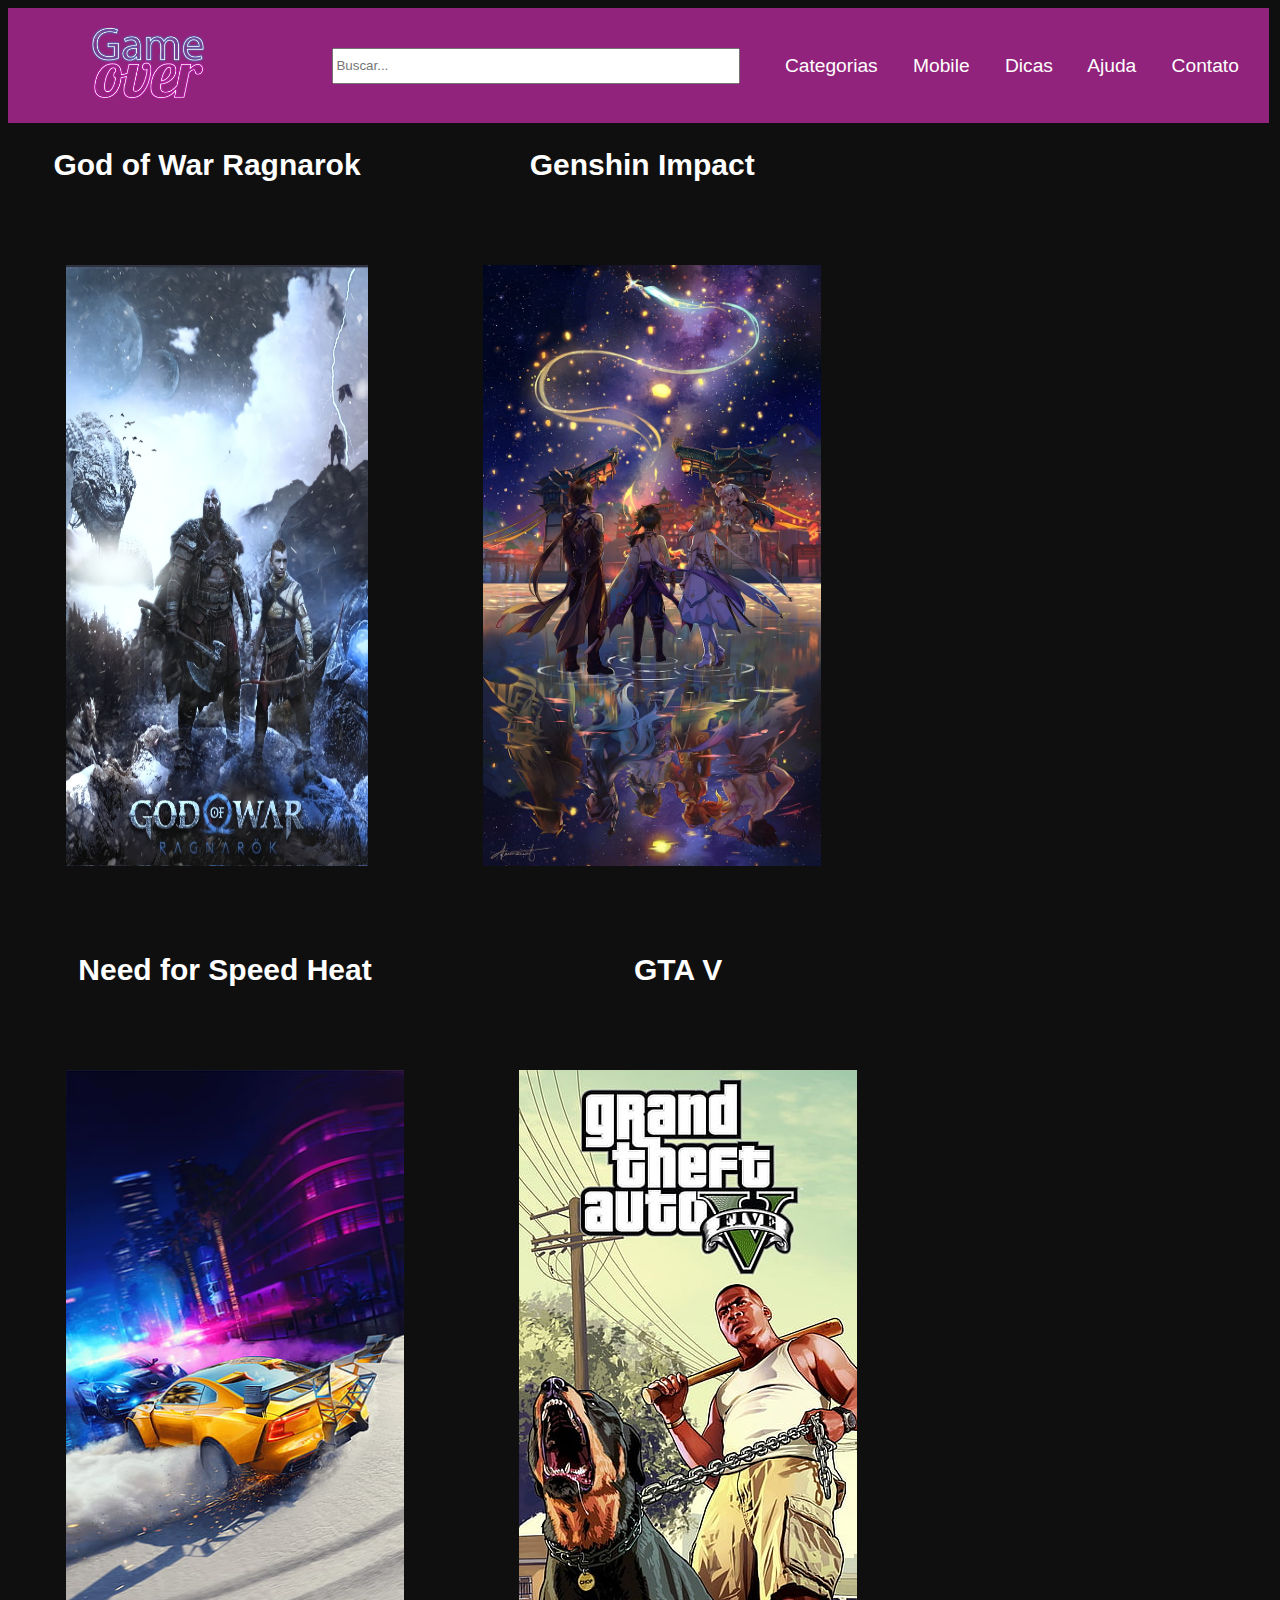
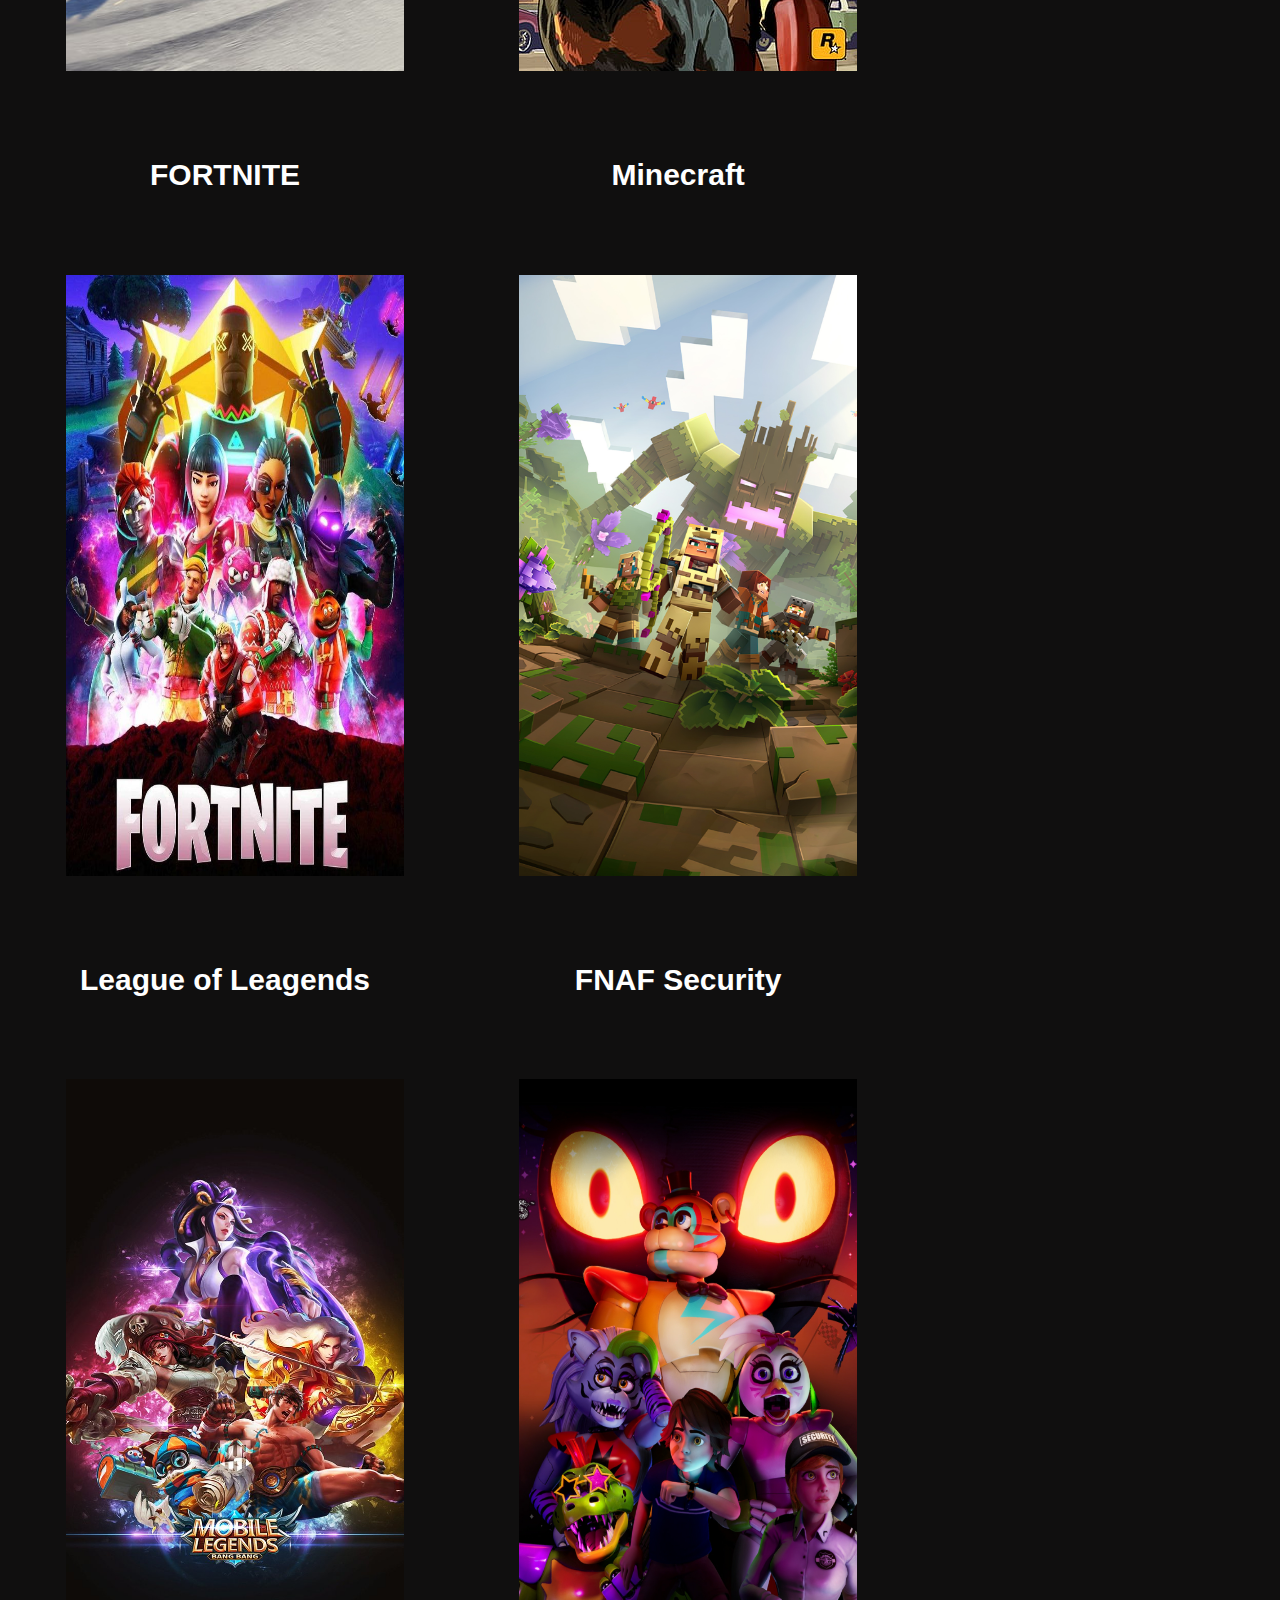
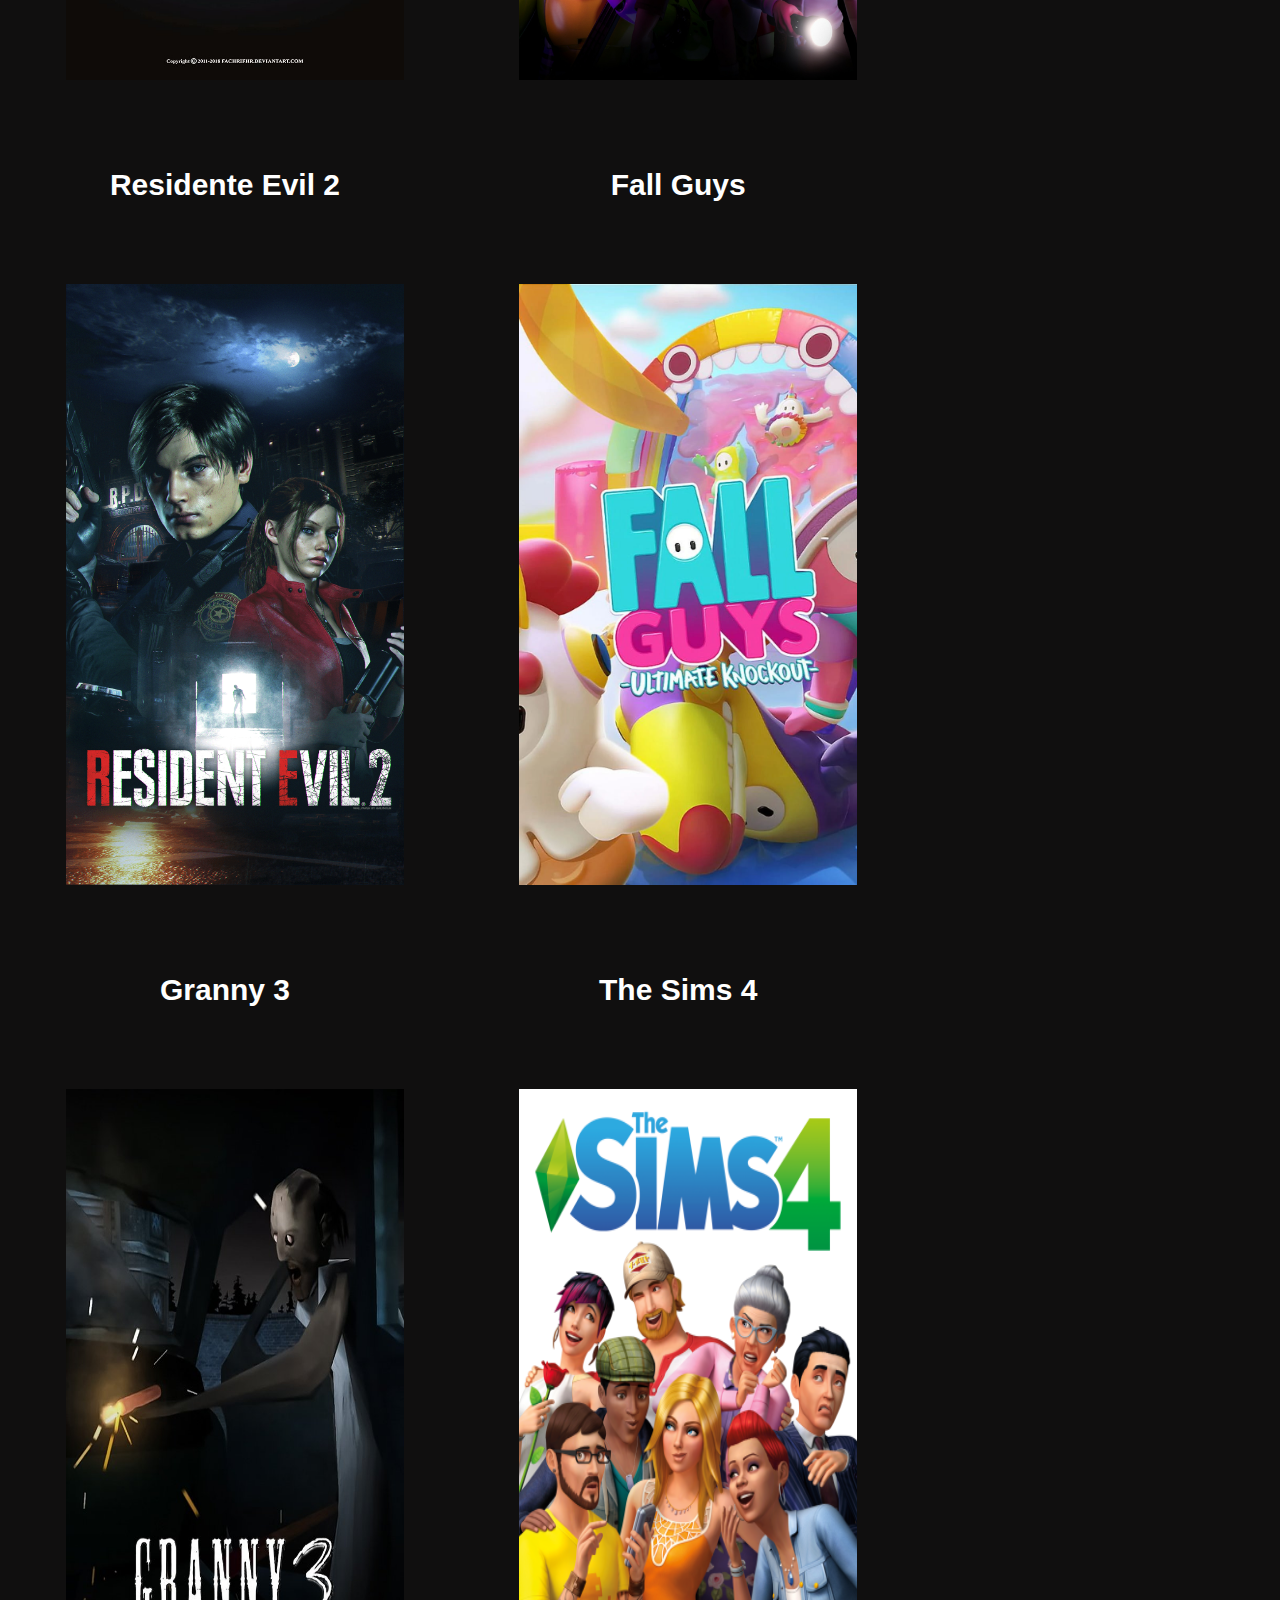
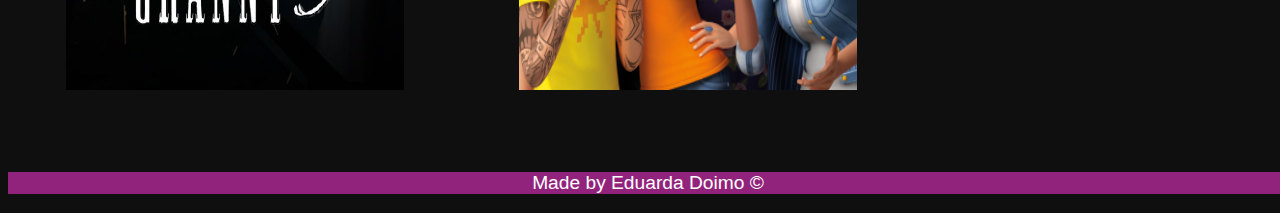
<file: gameshow/index.html>
<!DOCTYPE html>
<html lang="pt-BR">
<head>
    <meta charset="UTF-8">
    <meta http-equiv="X-UA-Compatible" content="IE=edge">
    <meta name="viewport" content="width=device-width, initial-scale=1.0">
    <meta name="author" content="Eduarda Doimo">
    <title>GameOver</title>
    <link rel="stylesheet" href="css/style.css">
</head>

<header>
    <figure>
        <img id="logo" src="./image/logo33.png" alt="Desapareceu"
        title="Este é o logo do meu site">
    </figure>

    <div id="divBusca">
        <input type="text" id="txtBusca" placeholder="Buscar..."/>
        
      </div>

    <nav>
        <a href="./pages/categorias.html">Categorias</a>
        <a href="./pages/mobile.html">Mobile</a>
        <a href="./pages/dicas.html">Dicas</a>
        <a href="./pages/ajuda.html">Ajuda</a>
        <a href="./pages/contato.html">Contato</a>
    </nav>
</header>
<body>
    <main class="countainer">

        <section class="news1">
            <h2>God of War Ragnarok</h2>
            <a href="https://www.playstation.com/pt-br/games/god-of-war/"><img  id="god" src="./image/wallpaiper/god.jpg" alt=""></a>

        </section>

            
            <section class="news2">
                <h2>Genshin Impact</h2>
                <a href="https://genshin.hoyoverse.com/pt/"><img id="genshin" src="./image/wallpaiper/genshinn.jpg" alt=""></a>

            </section>


                <section class="news3">
                    <h2>Need for Speed Heat</h2>
                    <a href="https://www.ea.com/pt-br/games/need-for-speed/need-for-speed-heat"><img id="need" src="./image/wallpaiper/need.jpg" alt=""></a>


                </section>
                <section class="novo1">
                    <h2>GTA V</h2>
                    <a href="https://www.rockstargames.com/br/gta-v"><img id="gta" src="./image/wallpaiper/gta.jpg" alt=""></a>
        
                </section>
        
                <section class="novo2">
                    <h2>FORTNITE</h2>
                    <a href="https://www.fortnite.com/"><img id="fort" src="./image/wallpaiper/fort.jpg" alt=""></a>
                </section>
                
        
                <section class="novo3">
                    <h2>Minecraft</h2>
                    <a href="https://www.minecraft.net/pt-br"><img id="mine" src="./image/wallpaiper/minee.jpg" alt=""></a>
                </section>
        
                <section class="novo4">
                    <h2>League of Leagends</h2>
                    <a href="https://www.leagueoflegends.com/pt-br/"><img id="lol" src="./image/wallpaiper/lol.jpg" alt=""></a>
        
                </section>
        
                <section>
                    <h2>FNAF Security</h2>
                    <a href="https://store.steampowered.com/app/747660/Five_Nights_at_Freddys_Security_Breach/"><img id="fnaf" src="./image/wallpaiper/fnaf.jpg" alt=""></a>
                </section>

                <section class="novo5">
                    <h2>Residente Evil 2</h2>
                    <a href="https://store.playstation.com/pt-br/product/UP0102-PPSA04288_00-BH2R000000000001"><img id="evil" src="./image/wallpaiper/residente.png" alt=""></a>
                </section>

                <section>
                    <h2>Fall Guys</h2>
                    <a href="https://www.fallguys.com/pt-BR?lang=pt-BR"><img id="guys" src="./image/wallpaiper/guys.jpg" alt=""></a>
                </section>

                <section>
                    <h2>Granny 3</h2>
                    <a href="https://granny-3.br.uptodown.com/android"><img id="granny" src="./image/wallpaiper/granny.jpg" alt=""></a>
                </section>

                <section>
                    <h2>The Sims 4</h2>
                    <a href="https://www.ea.com/pt-br/games/the-sims/the-sims-4"><img id="the" src="./image/wallpaiper/sims.png" alt=""></a>
                </section>
           
    </main>

    

    
</body>
<footer>
    <p>Made by Eduarda Doimo &copy;</p>
</footer>
</html>
</file>
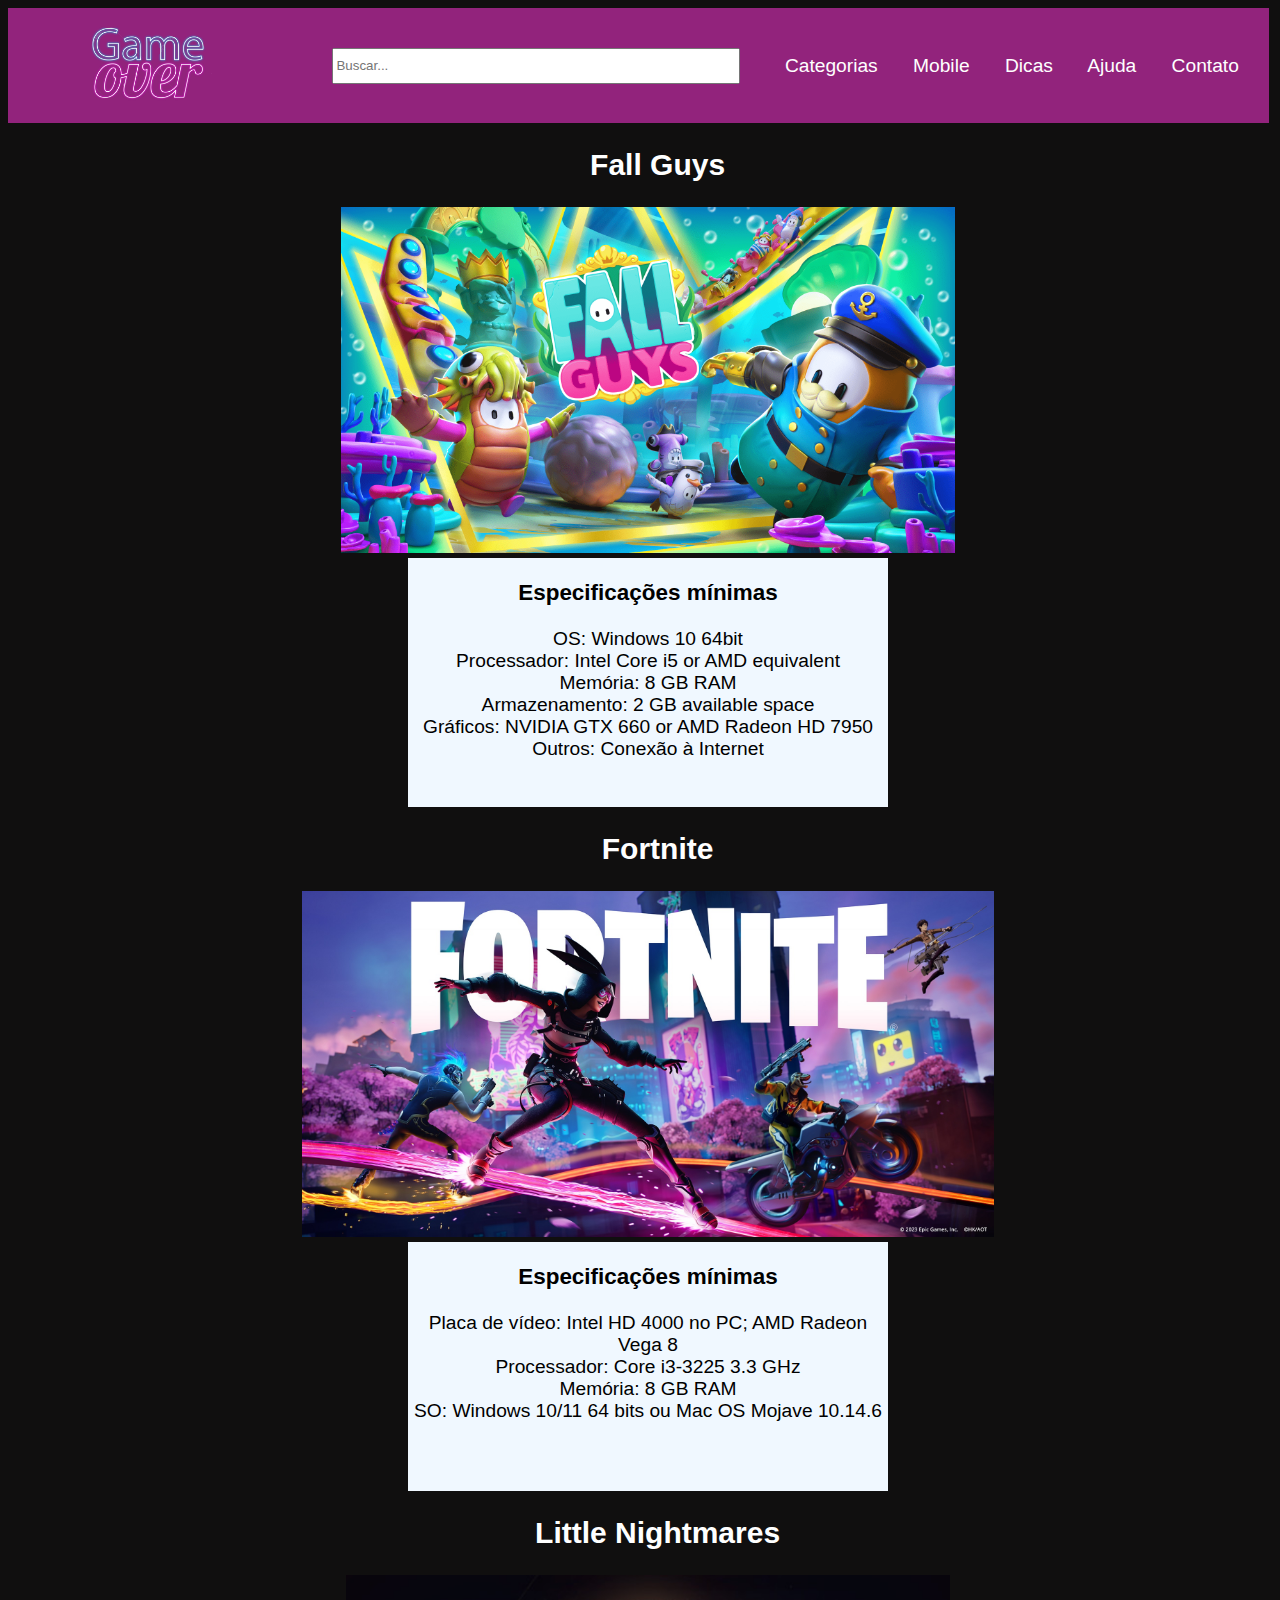
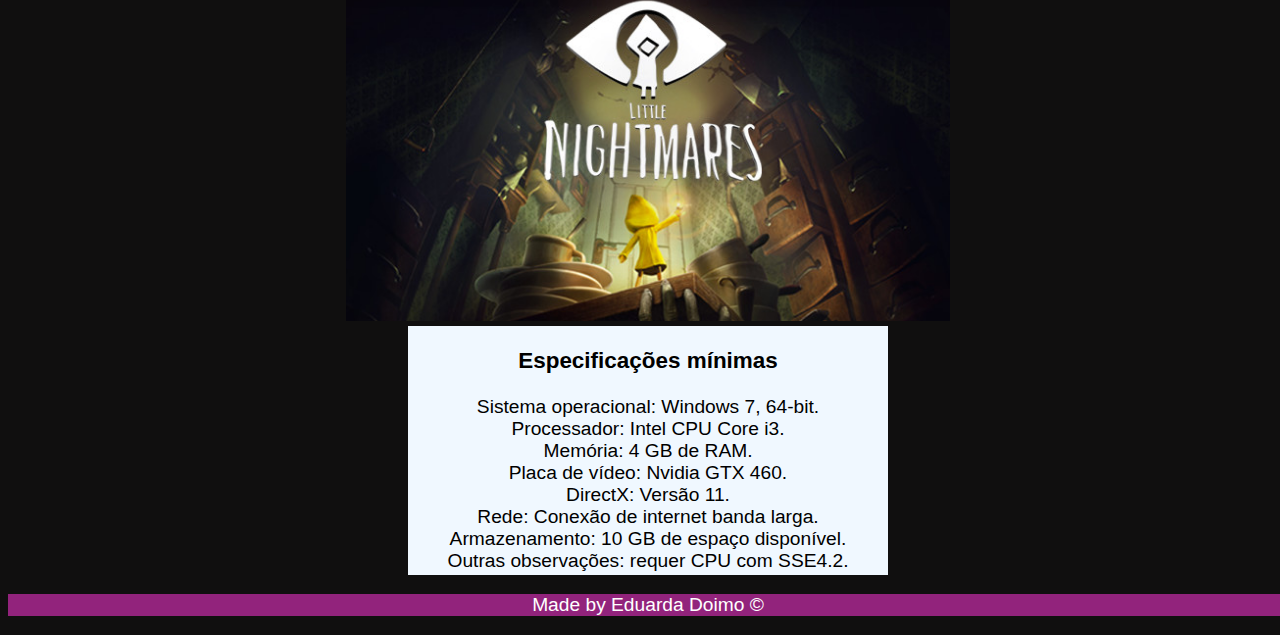
<file: gameshow/pages/ajuda.html>
<!DOCTYPE html>
<html lang="pt-BR">
<head>
    <meta charset="UTF-8">
    <meta http-equiv="X-UA-Compatible" content="IE=edge">
    <meta name="viewport" content="width=device-width, initial-scale=1.0">
    <meta name="author" content="Eduarda Doimo">
    <title>GameMania</title>
    <link rel="stylesheet" href="../css/ajuda.css">
</head>

<header>
    <figure>
        <a href="../index.html"><img id="logo" src="../image/logo33.png" alt="Desapareceu"
        title="Este é o logo do meu site"></a>
    </figure>

    <div id="divBusca">
        <input type="text" id="txtBusca" placeholder="Buscar..."/>
        
      </div>

    <nav>
        <a href="../pages/categorias.html">Categorias</a>
        <a href="../pages/mobile.html">Mobile</a>
        <a href="../pages/dicas.html">Dicas</a>
        <a href="#">Ajuda</a>
        <a href="../pages/contato.html">Contato</a>
    </nav>
</header>
<body>
    
    <div class="nomeacao">
        <h2>Fall Guys</h2>
    </div>

    <main>
        <section>
            
            <img class="fg" src="../image/categorias/requisitos/fg.png" alt="">
        </section>

        <section class="especificar">
            <h3>Especificações mínimas</h3>

            OS: Windows 10 64bit
            <br>
            Processador: Intel Core i5 or AMD equivalent
            <br>
            Memória: 8 GB RAM
            <br>
            Armazenamento: 2 GB available space
            <br>
            Gráficos: NVIDIA GTX 660 or AMD Radeon HD 7950
            <br>
            Outros: Conexão à Internet
            <br>

        </section>

       
        <div class="nomeacao">
        <h2>Fortnite</h2>
    </div>

        <section>
            <img class="fg" src="../image/categorias/requisitos/fortnite.jpg" alt="">
        </section>

        <section class="especificar">

            <h3>Especificações mínimas</h3>

            Placa de vídeo: Intel HD 4000 no PC; AMD Radeon Vega 8
            <br>
            Processador: Core i3-3225 3.3 GHz
            <br>
            Memória: 8 GB RAM
            <br>
            SO: Windows 10/11 64 bits ou Mac OS Mojave 10.14.6
            <br>
        </section>

        <div class="nomeacao">
            <h2>Little Nightmares</h2>
        </div>

        <section>
            <img class="fg" src="../image/categorias/requisitos/little.jpg" alt="">
        </section>

        <section class="especificar">
            <h3>Especificações mínimas</h3>

            Sistema operacional: Windows 7, 64-bit.
            <br>
            Processador: Intel CPU Core i3.
            <br>
            Memória: 4 GB de RAM.
            <br>
            Placa de vídeo: Nvidia GTX 460.
            <br>
            DirectX: Versão 11.
            <br>
            Rede: Conexão de internet banda larga.
            <br>
            Armazenamento: 10 GB de espaço disponível.
            <br>
            Outras observações: requer CPU com SSE4.2.
            <br>
        </section>

    </main>
  
</body>
<footer>
    <p>Made by Eduarda Doimo &copy;</p>
</footer>
</html>
</file>
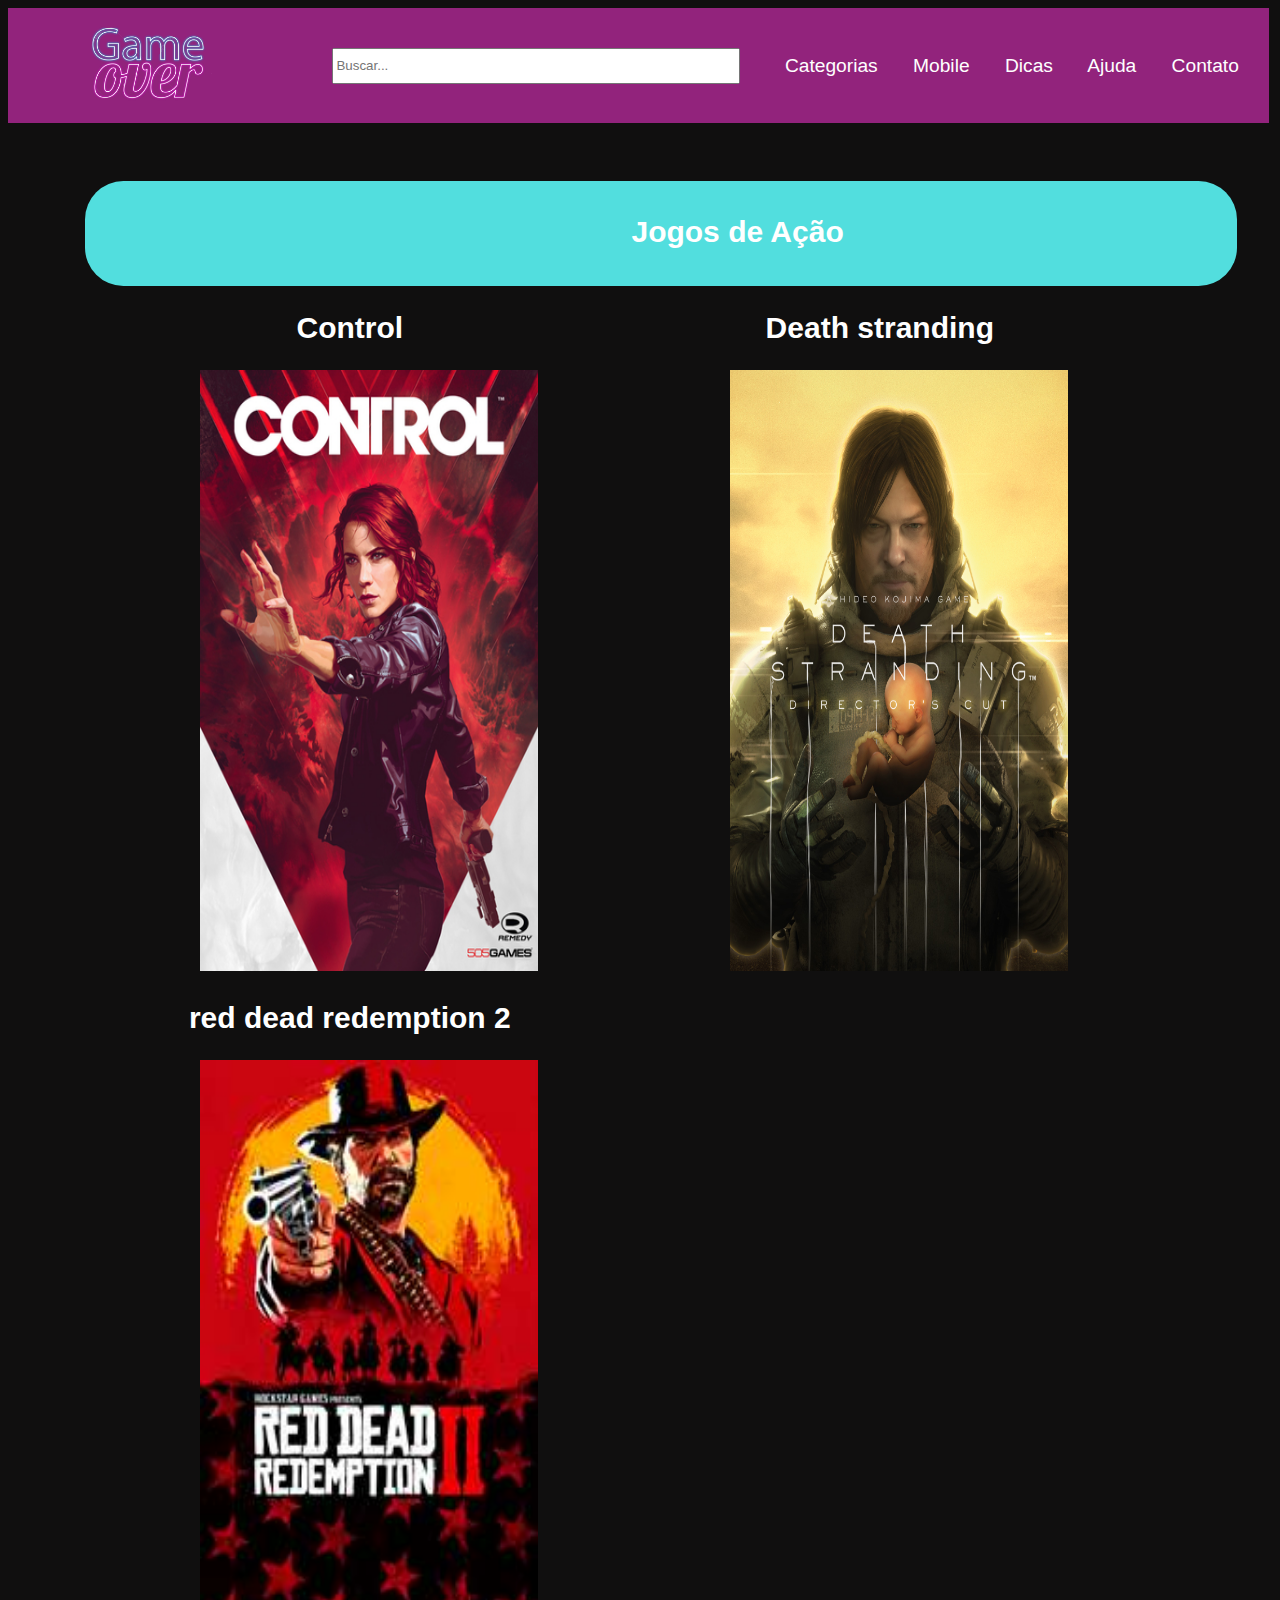
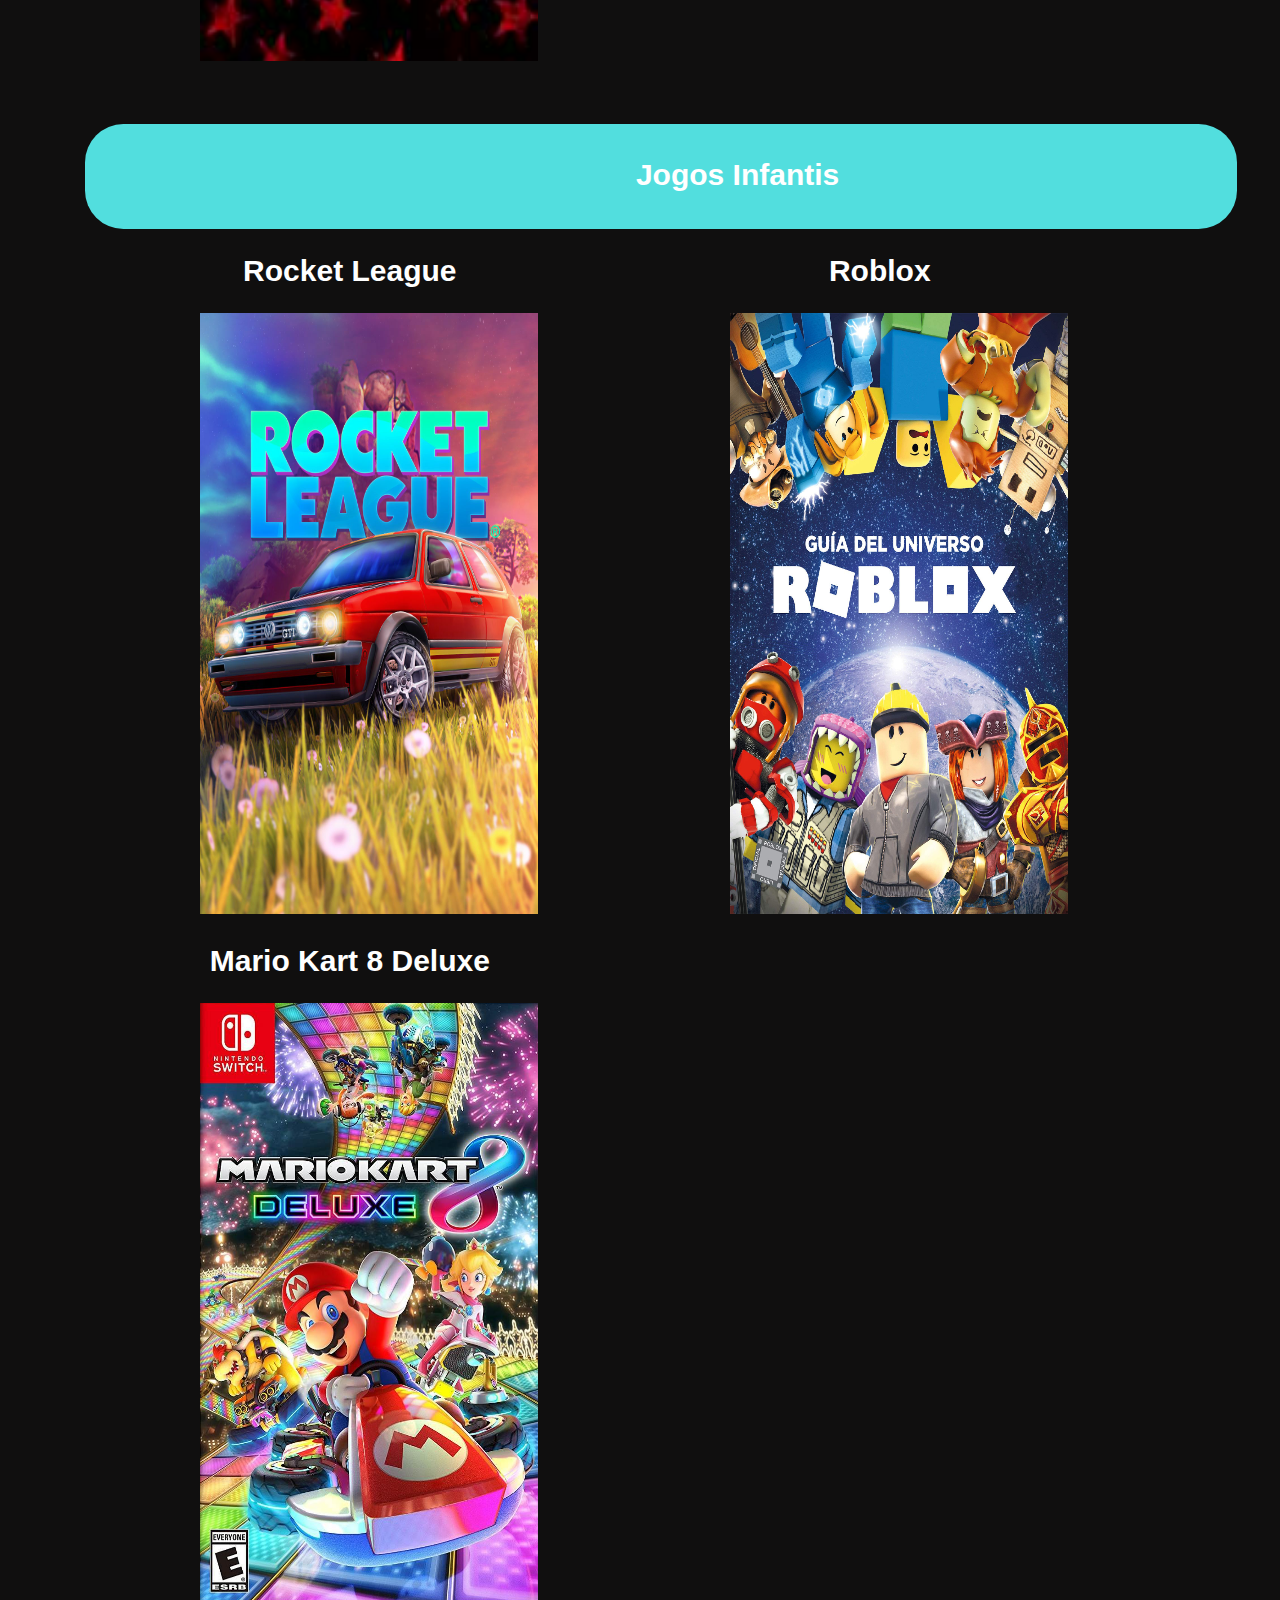
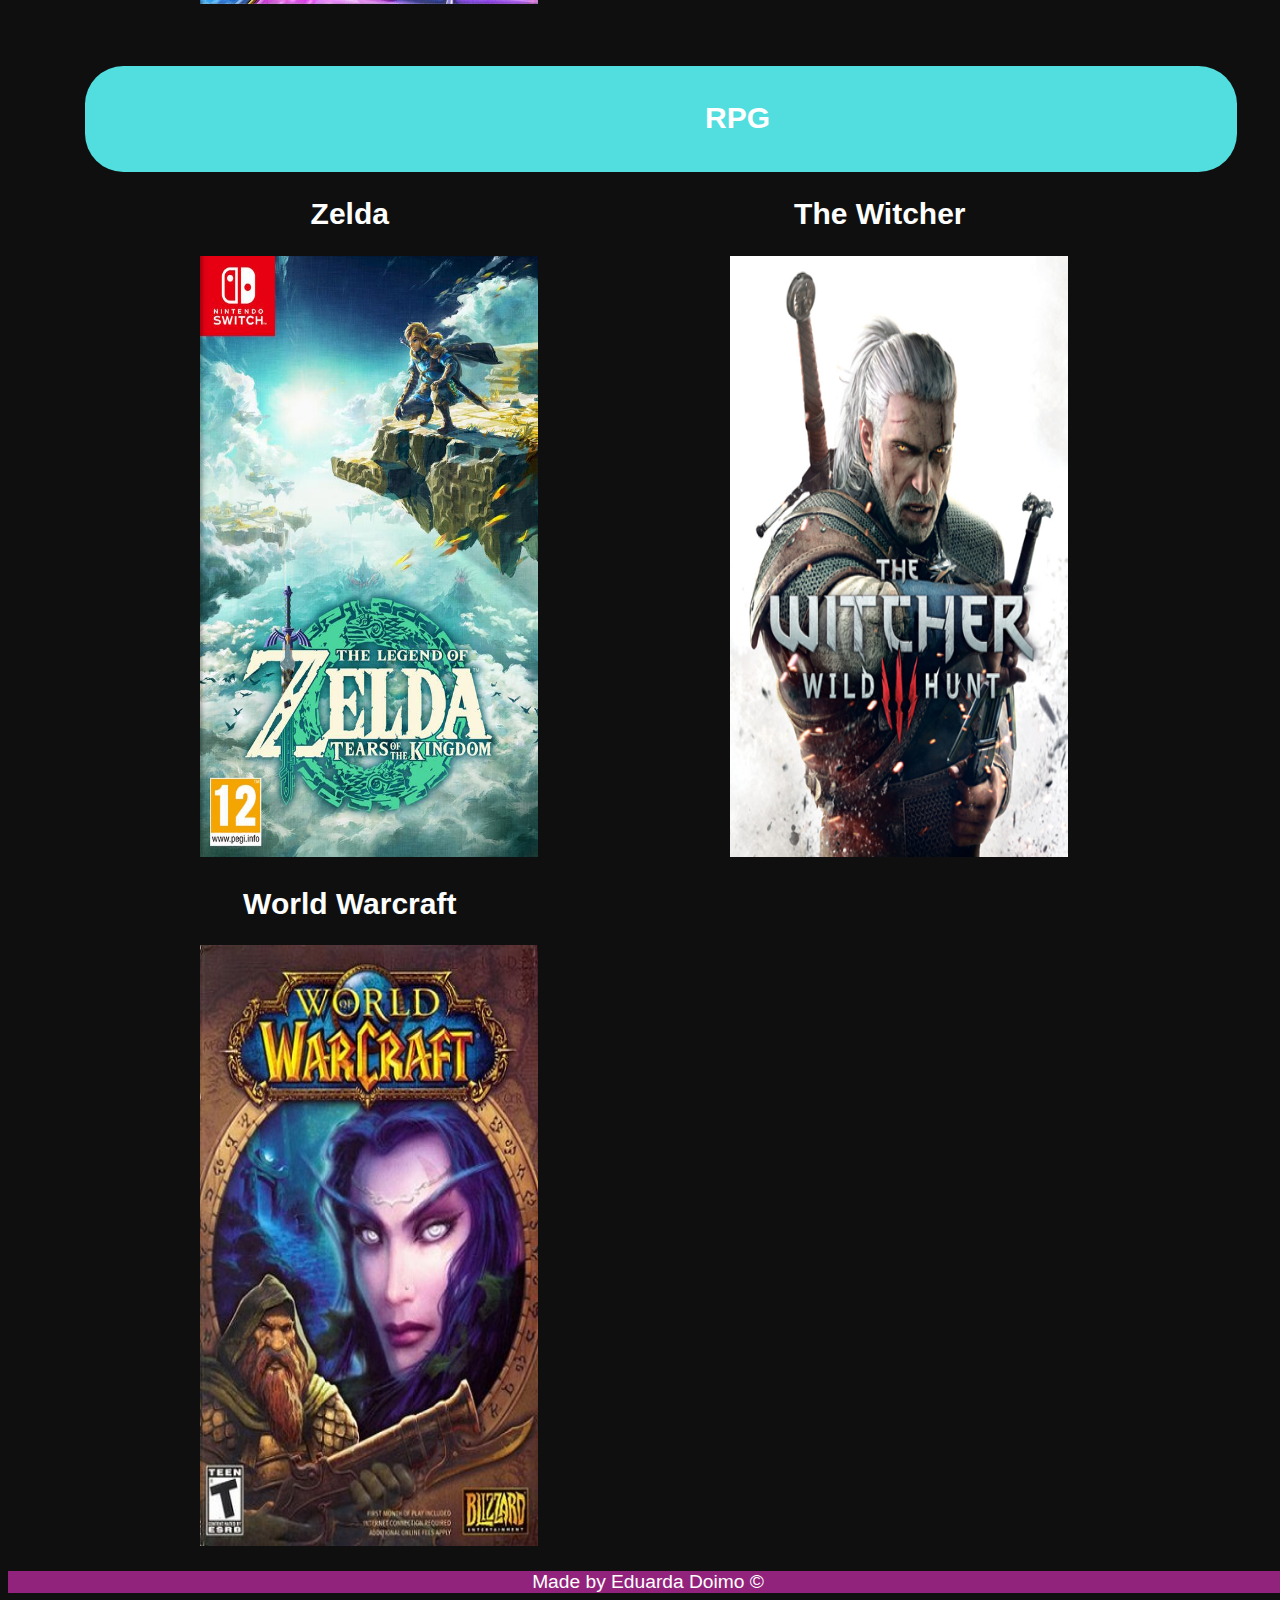
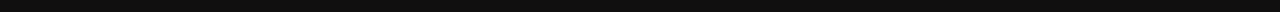
<file: gameshow/pages/categorias.html>
<!DOCTYPE html>
<html lang="pt-BR">
<head>
    <meta charset="UTF-8">
    <meta http-equiv="X-UA-Compatible" content="IE=edge">
    <meta name="viewport" content="width=device-width, initial-scale=1.0">
    <meta name="author" content="Eduarda Doimo">
    <title>GameMania</title>
    <link rel="stylesheet" href="../css/categorias.css">
</head>

<header>
    <figure>
        <a href="../index.html"><img id="logo" src="../image/logo33.png" alt="Desapareceu"
        title="Este é o logo do meu site"></a>
    </figure>

    <div id="divBusca">
        <input type="text" id="txtBusca" placeholder="Buscar..."/>
        
      </div>

    <nav>
        <a href="#">Categorias</a>
        <a href="../pages/mobile.html">Mobile</a>
        <a href="../pages/dicas.html">Dicas</a>
        <a href="../pages/ajuda.html">Ajuda</a>
        <a href="../pages/contato.html">Contato</a>
    </nav>
</header>
<body>
    
    <div class="tipo">
        <h2>Jogos de Ação</h2>
    </div>

    <main id="caixona">
        <section>
            <h2>Control</h2>
            <img id="control" src="../image/categorias/ação/Control.jpg" alt="">
        </section>
        <section class="mexer">
            <h2 id="mexer1">
                Death stranding</h2>
            <img id="death" src="../image/categorias/ação/death.jpg" alt="">
        </section>

        <section class="mexer">
            <h2 class="mexer1">red dead redemption 2</h2>
            <img id="rdr" src="../image/categorias/ação/rdr.jpg" alt="">
        </section>

        
    <div class="tipo">
        <h2>Jogos Infantis</h2>
    </div>

        <section>
            <h2>Rocket League</h2>
            <img id="rock" src="../image/categorias/infantis/rocket.jpg" alt="">
        </section>

        <section>
            <h2>Roblox</h2>
            <img id="roblox" src="../image/categorias/infantis/roblox.jpg" alt="">
        </section>

        <section>
            <h2>Mario Kart 8 Deluxe</h2>
            <img id="mario" src="../image/categorias/infantis/Mario.jpg" alt="">
        </section>

        <div class="tipo">
            <h2>RPG</h2>
        </div>

        <section>
            <h2>Zelda</h2>
            <img id="zelda" src="../image/categorias/rpg/zelda.jpg" alt="">
        </section>

        <section>
            <h2>The Witcher</h2>
            <img id="witcher" src="../image/categorias/rpg/the witcher.png" alt="">
        </section>

        <section>
            <h2>World Warcraft</h2>
            <img id="world" src="../image/categorias/rpg/world.jpg" alt="">
        </section>
    </main>
  
</body>
<footer>
    <p>Made by Eduarda Doimo &copy;</p>
</footer>
</html>
</file>
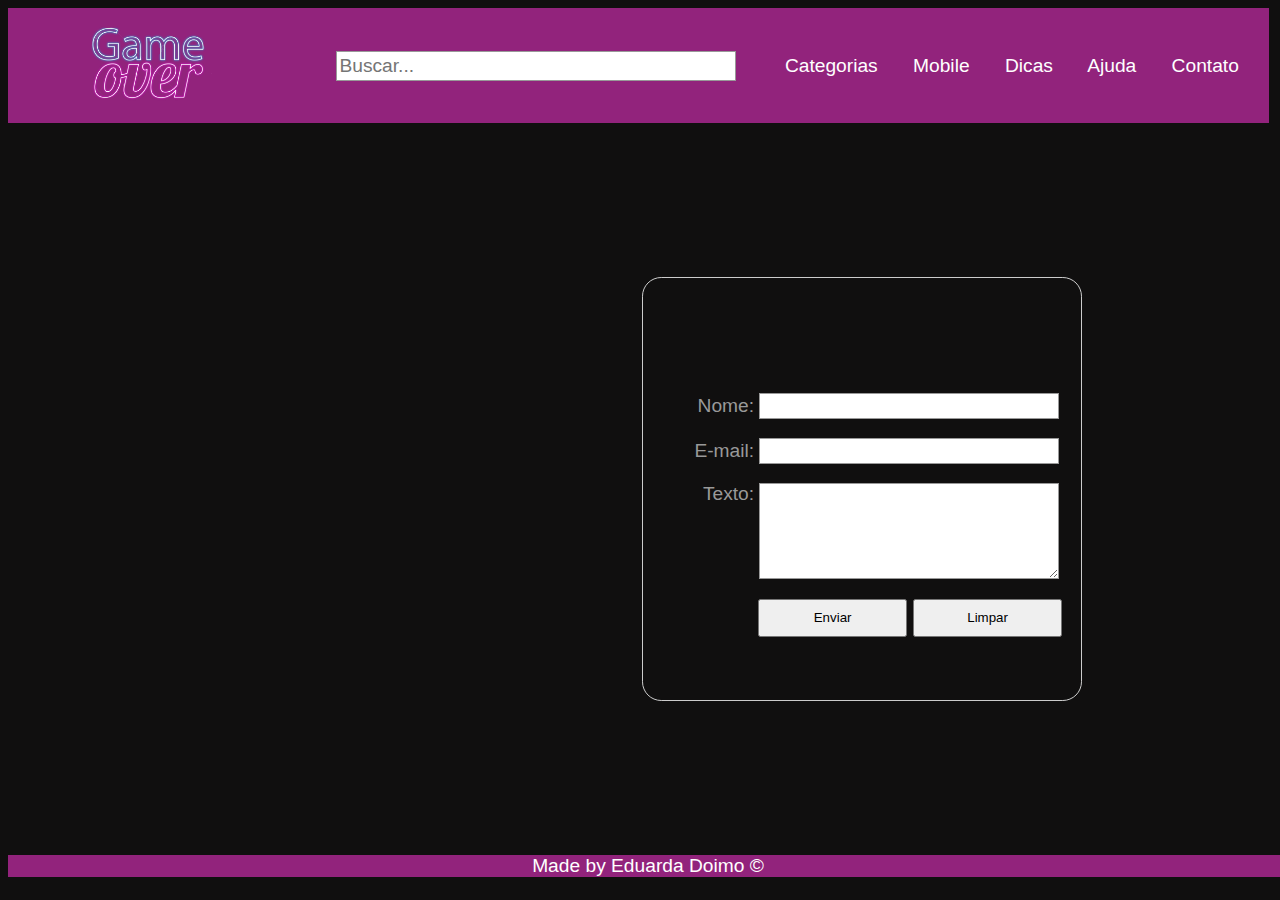
<file: gameshow/pages/contato.html>
<!DOCTYPE html>
<html lang="pt-BR">
<head>
    <meta charset="UTF-8">
    <meta http-equiv="X-UA-Compatible" content="IE=edge">
    <meta name="viewport" content="width=device-width, initial-scale=1.0">
    <meta name="author" content="Eduarda Doimo">
    <title>GameMania</title>
    <link rel="stylesheet" href="../css/contato.css">
</head>

<header>
    <figure>
        <a href="../index.html"><img id="logo" src="../image/logo33.png" alt="Desapareceu"
        title="Este é o logo do meu site"></a>
    </figure>

    <div id="divBusca">
        <input type="text" id="txtBusca" placeholder="Buscar..."/>
        
      </div>

    <nav>
        <a href="../pages/categorias.html">Categorias</a>
        <a href="../pages/mobile.html">Mobile</a>
        <a href="../pages/dicas.html">Dicas</a>
        <a href="../pages/ajuda.html">Ajuda</a>
        <a href="#">Contato</a>
    </nav>
</header>
<body>
    
    <form action="/formulario-contato" method="post">
        <div id="forms">
            <label for="nome">Nome:</label>
            <input type="text" id="nome" name="nome_usuario">
        </div>
        <div>
            <label for="email">E-mail:</label>
            <input type="email" id="email" name="email_usuario">
        </div>
        <div>
            <label for="texto">Texto:</label>
            <textarea id="texto" name="texto_usuario"></textarea>
        </div>

        <div class="button">
            <button type="submit">Enviar</button>
            <button type="reset">Limpar</button>
          </div>
    </form>


    
            
            
        
           
    

    
</body>
<footer>
    <p>Made by Eduarda Doimo &copy;</p>
</footer>
</html>
</file>
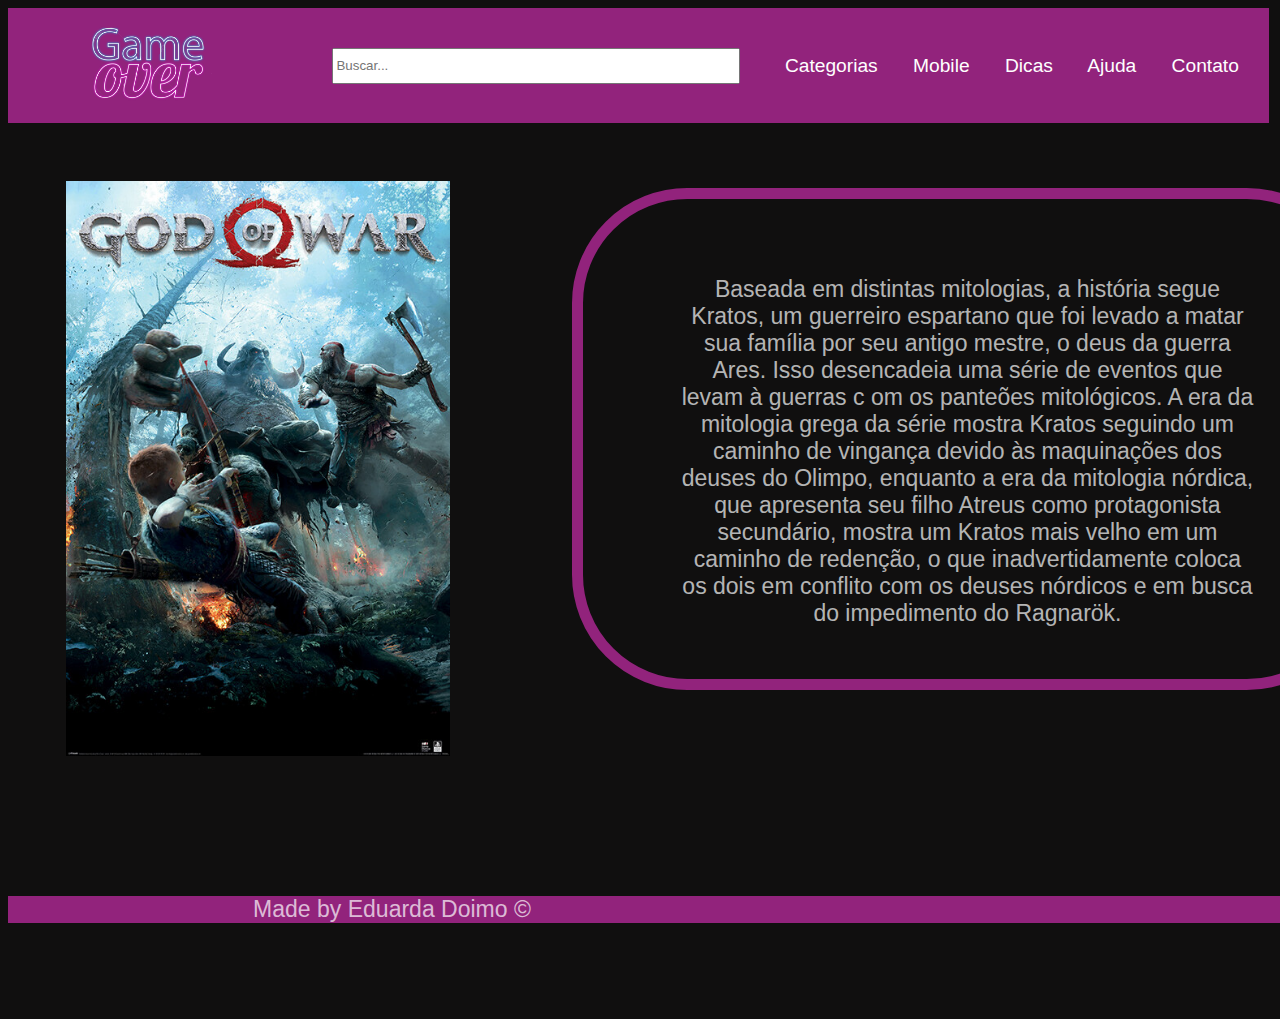
<file: gameshow/pages/dicas.html>
<!DOCTYPE html>
<html lang="pt-BR">
<head>
    <meta charset="UTF-8">
    <meta http-equiv="X-UA-Compatible" content="IE=edge">
    <meta name="viewport" content="width=device-width, initial-scale=1.0">
    <meta name="author" content="Eduarda Doimo">
    <title>GameMania</title>
    <link rel="stylesheet" href="../css/dicas.css">
</head>

<header>
    <figure>
        <a href="../index.html"><img id="logo" src="../image/logo33.png" alt="Desapareceu"
        title="Este é o logo do meu site"></a>
    </figure>

    <div id="divBusca">
        <input type="text" id="txtBusca" placeholder="Buscar..."/>
        
      </div>

    <nav>
        <a href="../pages/categorias.html">Categorias</a>
        <a href="../pages/mobile.html">Mobile</a>
        <a href="../pages/dicas.html">Dicas</a>
        <a href="../pages/ajuda.html">Ajuda</a>
        <a href="../pages/contato.html">Contato</a>
    </nav>
</header>
<body>
    <main class="countainer">

        <section div="caixa">
            
            <img id="god" src="../image/god of warr.jpg" alt="">

        </section>

       <div id="texto">

            <p>
                Baseada em distintas mitologias, a história segue Kratos, um guerreiro espartano que foi levado a matar sua 
                família por seu antigo mestre, o deus da guerra Ares. Isso desencadeia uma série de eventos que levam à guerras c
                om os panteões mitológicos. A era da mitologia grega da série mostra Kratos seguindo um caminho de vingança 
                devido às maquinações dos deuses do Olimpo, enquanto a era da mitologia nórdica, que apresenta seu filho Atreus 
                como protagonista secundário, mostra um Kratos mais velho em um caminho de redenção, o que inadvertidamente coloca
                 os dois em conflito com os deuses nórdicos e em busca do impedimento do Ragnarök.
            </p>
       </div>

            
            
        
           
    </main>

    
</body>
<footer>
    <p>Made by Eduarda Doimo &copy;</p>
</footer>
</html>
</file>
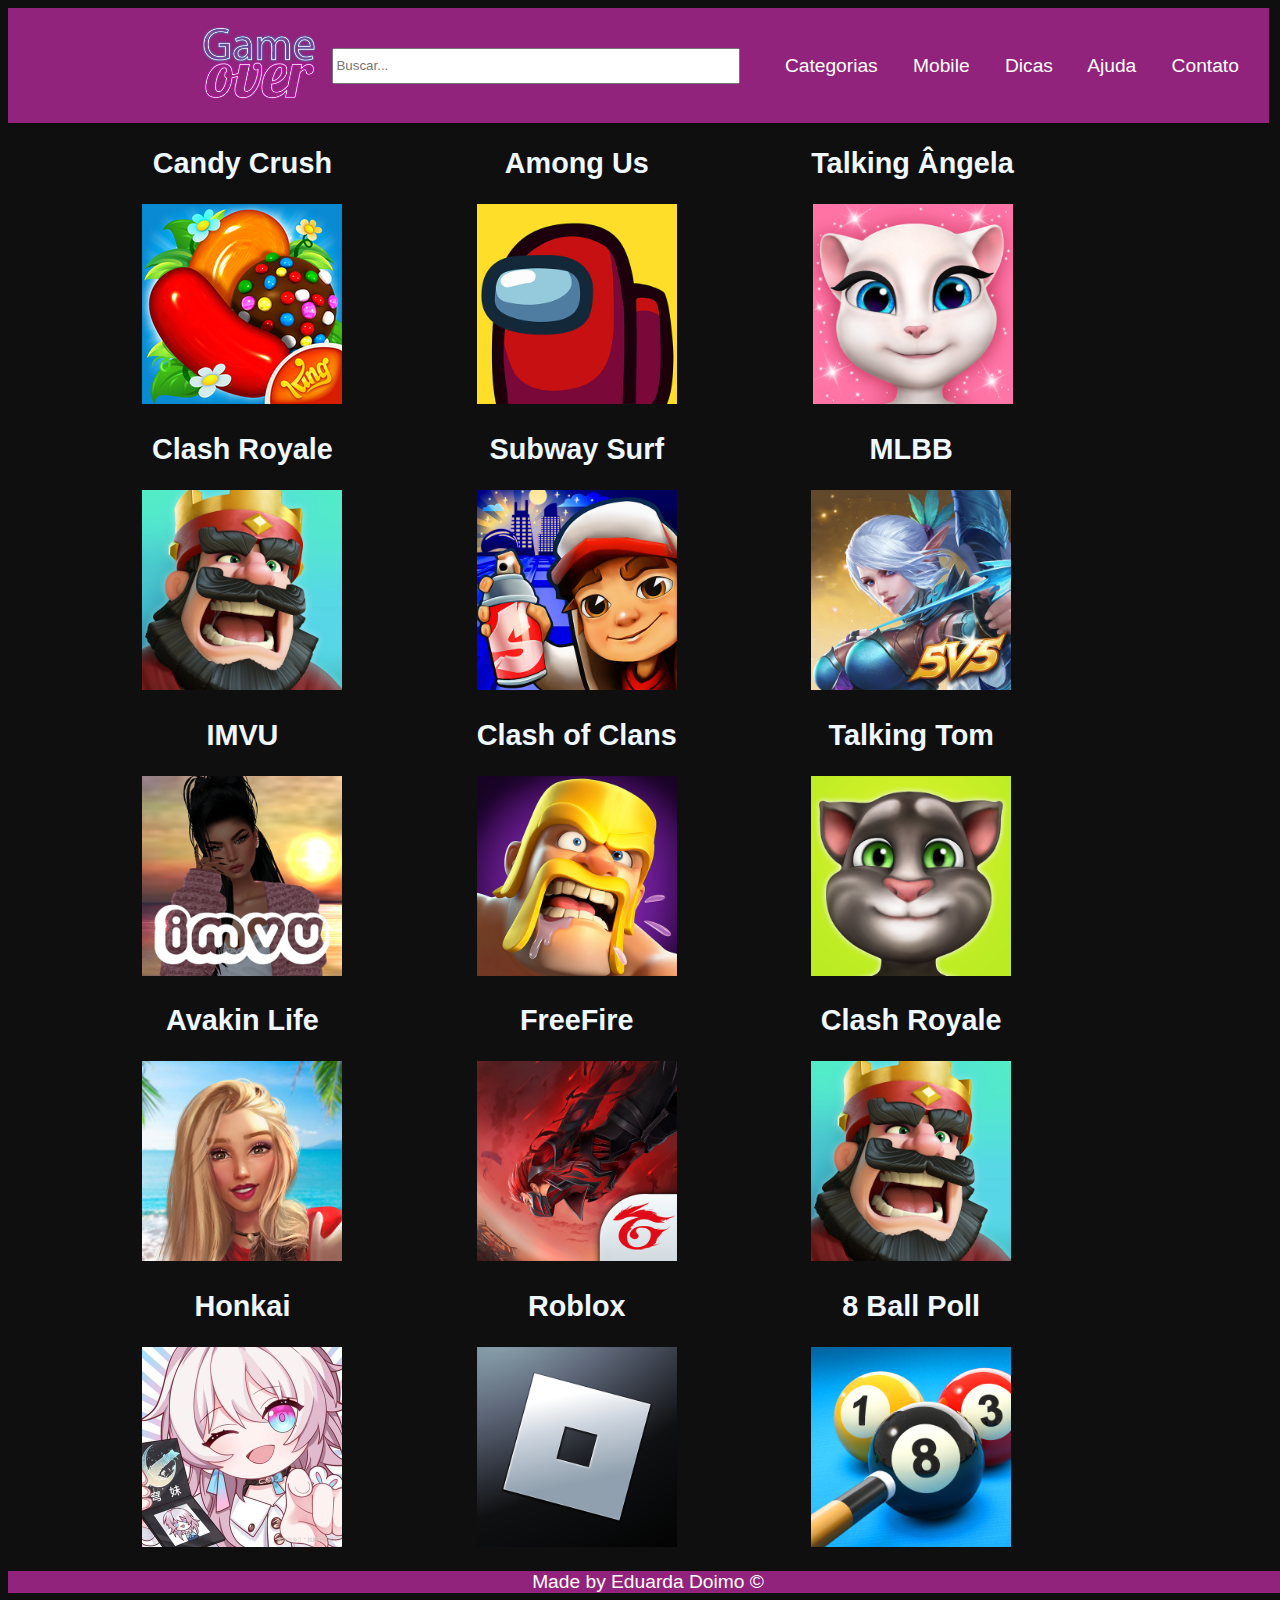
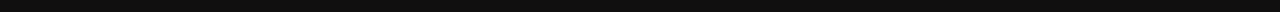
<file: gameshow/pages/mobile.html>
<!DOCTYPE html>
<html lang="pt-BR">
<head>
    <meta charset="UTF-8">
    <meta http-equiv="X-UA-Compatible" content="IE=edge">
    <meta name="viewport" content="width=device-width, initial-scale=1.0">
    <meta name="author" content="Eduarda Doimo">
    <title>GameMania</title>
    <link rel="stylesheet" href="../css/mobile.css">
</head>

<header>
    <figure>
        <a href="../index.html"><img id="logo" src="../image/logo33.png" alt="Desapareceu"
        title="Este é o logo do meu site"></a>
    </figure>

    <div id="divBusca">
        <input type="text" id="txtBusca" placeholder="Buscar..."/>
        
      </div>

    <nav>
        <a href="../pages/categorias.html">Categorias</a>
        <a href="../pages/mobile.html">Mobile</a>
      
        <a href="../pages/dicas.html">Dicas</a>
        <a href="../pages/ajuda.html">Ajuda</a>
        <a href="../pages/contato.html">Contato</a>
    </nav>
</header>
<body>
    <main class="countainer">

        <section div="caixa">
        
            <h2>Candy Crush</h2>
            <a href=""><img id="candy" src="../image/mobile/candy.png" alt=""></a>

        </section>

        <section id="caixa1">
            <h2>Among Us</h2>
            <a href=""><img id="among" src="../image/mobile/among.jpg" alt=""></a>
        </section>

        <section>
            <h2>Talking Ângela</h2>
            <a href=""><img id="angela" src="../image/mobile/angel.png" alt=""></a>
        </section>

        <section>
            <h2>Clash Royale</h2>
            <a href=""><img id="clash" src="../image/mobile/clash.jpg" alt=""></a>
        </section>

        <section>
            <h2>Subway Surf</h2>
            <a href=""><img id="surf" src="../image/mobile/subway.png" alt=""></a>
        </section>

        <section>
            <h2>MLBB</h2>
            <a href=""><img id="mlbb" src="../image/mobile/mlbb.jpg" alt=""></a>
        </section>

        <section>
            <h2>IMVU</h2>
            <a href=""><img id="imvu" src="../image/mobile/imvu.png" alt=""></a>
        </section>
       
        <section>
            <h2>Clash of Clans</h2>
            <a href=""><img id="clans" src="../image/mobile/clans.png" alt=""></a>
        </section>

        <section>
            <h2>Talking Tom</h2>
            <a href=""><img id="tom" src="../image/mobile/tom.png" alt=""></a>
        </section>

        <section>
            <h2>Avakin Life</h2>
            <a href=""><img id="avakin" src="../image/mobile/avakin.png" alt=""></a>
        </section>

        <section>
            <h2>FreeFire</h2>
            <a href=""><img id="ff" src="../image/mobile/ff.png" alt=""></a>
        </section>

        <section>
            <h2>Clash Royale</h2>
            <a href=""><img id="royal" src="../image/mobile/clash.jpg" alt=""></a>
        </section>

        <section>
            <h2>Honkai</h2>
            <a href=""><img id="honkai" src="../image/mobile/honkai.jpg" alt=""></a>
        </section>

        <section>
            <h2>Roblox</h2>
            <a href=""><img id="roblox" src="../image/mobile/roblox.png" alt=""></a>
        </section>

        <section>
            <h2>8 Ball Poll</h2>
            <a href=""><img id="ball" src="../image/mobile/8 ball.png" alt=""></a>
        </section>
            
            
        
           
    </main>

    
</body>
<footer>
    <p>Made by Eduarda Doimo &copy;</p>
</footer>
</html>
</file>
<file: gameshow/css/style.css>
html{
    margin: 0;
    padding: 0;
    font-family: 'Gill Sans', 'Gill Sans MT', Calibri, 'Trebuchet MS', sans-serif;
    font-size: 1.2rem;
    
    
}
body{
    background-color: rgb(16, 15, 15);
    width: 100%;
    height: 100%;
    text-align: center;
    
}

header{
    
    background-color: rgb(146, 35, 124);
    display: flex;
    justify-content: space-between;
    align-items: center;
    height: 6rem;
    margin-right: 1rem;
}

#txtBusca{
    color: darkviolet;
    height: 30px;
    width: 400px;
}

nav > a{
    color: white;
    text-decoration: none;
    margin-right: 30px;
}

nav > a:hover{
    color: aqua;
    font-size: 20px;
    
}


figure{
    width: 200px;
}

figure > img{
    width: 8rem;
}

footer{
    background-color:rgb(146, 35, 124) ;
    color: white;
   
}

    main{
        flex-wrap: wrap;
        

    }


#god,#genshin,#need,#gta,#fort,#mine,#lol,#fnaf,#evil,#guys,#granny,#the{
    width: 338px;
    height: 601px;
    margin: 3rem;
    
}


    


#god{
    width: 302px;
}


.countainer{

    display: flex;
    align-items: center;
}



h2{
    font-size: 30px;
    margin-left: -1rem;
    color: white;
}

.countainer1{
    margin-top: -14rem;
    display: flex;
    align-items: center;
    
}

#logo{
    height: 8rem;
}
</file>
<file: gameshow/css/ajuda.css>
html{
    margin: 0;
    padding: 0;
    font-family: 'Gill Sans', 'Gill Sans MT', Calibri, 'Trebuchet MS', sans-serif;
    font-size: 1.2rem;
    
    
}
body{
    background-color: rgb(16, 15, 15);
    width: 100%;
    height: 100%;
    text-align: center;
    
}

header{
    
    background-color: rgb(146, 35, 124);
    display: flex;
    justify-content: space-between;
    align-items: center;
    height: 6rem;
    margin-right: 1rem;
}

#txtBusca{
    color: darkviolet;
    height: 30px;
    width: 400px;
}

nav > a{
    color: white;
    text-decoration: none;
    margin-right: 30px;
}

nav > a:hover{
    color: aqua;
    font-size: 20px;
    
}


figure{
    width: 200px;
}

figure > img{
    width: 8rem;
}

footer{
    background-color:rgb(146, 35, 124) ;
    color: white;
   
}

main{
    flex-wrap: wrap;
    
}

#logo{
    height: 8rem;
}

.fg{
    height: 18rem;
}



.especificar, .especifica{
    background-color: aliceblue;
    width: 25rem;
    height: 13rem;
    margin-left: auto;
    margin-right: auto;
    display: inline-block;
}

.especifica{
    margin-top: 5rem;
}


    

h2{
    font-size: 30px;
    margin-left: 1rem;
    color: white;
}

h3{
    color: black;
}
</file>
<file: gameshow/css/categorias.css>
html{
    margin: 0;
    padding: 0;
    font-family: 'Gill Sans', 'Gill Sans MT', Calibri, 'Trebuchet MS', sans-serif;
    font-size: 1.2rem;
    
    
}
body{
    background-color: rgb(16, 15, 15);
    width: 100%;
    height: 100%;
    text-align: center;
    
}

header{
    
    background-color: rgb(146, 35, 124);
    display: flex;
    justify-content: space-between;
    align-items: center;
    height: 6rem;
    margin-right: 1rem;
}

#txtBusca{
    color: darkviolet;
    height: 30px;
    width: 400px;
}

nav > a{
    color: white;
    text-decoration: none;
    margin-right: 30px;
}

nav > a:hover{
    color: aqua;
    font-size: 20px;
    
}


figure{
    width: 200px;
}

figure > img{
    width: 8rem;
}

footer{
    background-color:rgb(146, 35, 124) ;
    color: white;
   
}

main{
    flex-wrap: wrap;
}

#logo{
    height: 8rem;
}

#control, #death, #rdr, #roblox, #mario,#rock,#zelda,#witcher,#world{
    width: 338px;
    height: 601px;
    margin-left: 10rem;
}





#caixona{
    display: flex;
    align-items: center;
}

.tipo{
  background-color: rgba(93, 255, 255, 0.864);
  border-radius: 2rem;
  width: 90%;
  margin-left: 4rem;
  margin-top: 3rem;
  height: 5rem;
  padding-top: 0.5rem;
}

h2{
    font-size: 30px;
    margin-left: 8rem;
    color: white;
}
</file>
<file: gameshow/css/contato.css>
html{
    margin: 0;
    padding: 0;
    font-family: 'Gill Sans', 'Gill Sans MT', Calibri, 'Trebuchet MS', sans-serif;
    font-size: 1.2rem;
    
    
}
body{
    background-color: rgb(16, 15, 15);
    width: 100%;
    height: 100%;
    text-align: center;
    
}

header{
    
    background-color: rgb(146, 35, 124);
    display: flex;
    justify-content: space-between;
    align-items: center;
    height: 6rem;
    margin-right: 1rem;
}

#txtBusca{
    color: darkviolet;
    height: 30px;
    width: 400px;
}

nav > a{
    color: white;
    text-decoration: none;
    margin-right: 30px;
}

nav > a:hover{
    color: aqua;
    font-size: 20px;
    
}


figure{
    width: 200px;
}

figure > img{
    width: 8rem;
}

footer{
    background-color:rgb(146, 35, 124) ;
    color: white;
   
}

form {
  /* Centralizar o formulário na pagina */
  margin: 0 auto;
  width: 400px;
  /* Ver o esboço do formulário */
  padding: 1em;
  border: 1px solid #CCC;
  border-radius: 1em;
}

form div + div {
  margin-top: 1em;
}

label {
  /* Para garantir que todos os rótulos tenham o mesmo tamanho e estejam devidamente alinhados*/
  display: inline-block;
  width: 90px;
  text-align: right;
}

input, textarea {
  /* 
Para garantir que todos os campos de texto tenham as mesmas configurações de fonte
     Por padrão, as áreas de texto possuem a mesma fonte */
  font: 1em sans-serif;

  /* Para dar o mesmo tamanho a todos os campos de texto*/
  width: 300px;
  box-sizing: border-box;

  /* Para harmonizar o aspecto e a sensação da borda do campo de texto */
  border: 1px solid #999;
}

input:focus, textarea:focus {
  /* Para dar um pouco de destaque aos elementos ativos*/
  border-color: #000;
}

textarea {
  /* Para alinhar corretamente campos de texto multilinha com seus rótulos */
  vertical-align: top;

  /* Para dar espaço suficiente para digitar algum texto */
  height: 5em;
}

.button {
  /* Para posicionar os botões na mesma posição dos campos de texto */
  padding-left: 90px; /* mesmo tamanho que os elementos do rótulo */
}

button {
  /* Esta margem extra representa aproximadamente o mesmo espaço que o espaço
     entre os rótulos e seus campos de texto*/
  margin-left: .5em;
  height: 2rem;
  width: 8rem;
}

#logo{
    height: 8rem;
}

form{
    color: #999;
    margin: 8rem;
    height: 20rem;
    margin-left: 33rem;
}

#forms{
    margin-top: 5rem;
}

.button {
    display: flex;
}
</file>
<file: gameshow/css/dicas.css>
html{
    margin: 0;
    padding: 0;
    font-family: 'Gill Sans', 'Gill Sans MT', Calibri, 'Trebuchet MS', sans-serif;
    font-size: 1.2rem;
    
    
}
body{
    background-color: rgb(16, 15, 15);
    width: 100%;
    height: 100%;
    text-align: center;
    
}

header{
    
    background-color: rgb(146, 35, 124);
    display: flex;
    justify-content: space-between;
    align-items: center;
    height: 6rem;
    margin-right: 1rem;
}

#txtBusca{
    color: darkviolet;
    height: 30px;
    width: 400px;
}

nav > a{
    color: white;
    text-decoration: none;
    margin-right: 30px;
}

nav > a:hover{
    color: aqua;
    font-size: 20px;
    
}


figure{
    width: 200px;
}

figure > img{
    width: 8rem;
}

footer{
    background-color:rgb(146, 35, 124) ;
    color: white;
   
}

main{
    display: flex;
}

#caixa{
    border: solid;
    color: rgb(146, 35, 124);
    
}

#god{
    width: 20rem;
    margin: 3rem;
}

#texto{
    
    border: 0.6rem solid rgb(146, 35, 124);
    margin: 3.4rem;
    height: 25rem;
    width: 40rem;
    border-radius: 6rem;
    
}

p{
    color: rgba(255, 255, 255, 0.707);
    width: 30rem ;
    font-size: 23px;
    margin: 5rem;
    margin-top: 4rem;
    font-family:'Franklin Gothic Medium', 'Arial Narrow', Arial, sans-serif;

}

#logo{
    height: 8rem;
}
</file>
<file: gameshow/css/mobile.css>
html{
    margin: 0;
    padding: 0;
    font-family: 'Gill Sans', 'Gill Sans MT', Calibri, 'Trebuchet MS', sans-serif;
    font-size: 1.2rem;
    
    
}
body{
    background-color: rgb(16, 15, 15);
    width: 100%;
    height: 100%;
    text-align: center;
    
}

header{
    
    background-color: rgb(146, 35, 124);
    display: flex;
    justify-content: space-between;
    align-items: center;
    height: 6rem;
    margin-right: 1rem;
}

#txtBusca{
    color: darkviolet;
    height: 30px;
    width: 400px;
}

nav > a{
    color: white;
    text-decoration: none;
    margin-right: 30px;
}

nav > a:hover{
    color: aqua;
    font-size: 20px;
    
}


figure{
    width: 200px;
}

figure > img{
    width: 8rem;
}

footer{
    background-color:rgb(146, 35, 124) ;
    color: white;
   
}

main{
    display: flex;
    flex-wrap: wrap;
    
}

#caixa{
    border: solid;
    color: rgb(146, 35, 124);
    
}

h2{
    color: aliceblue;
}

#among, #angela, #clash, #surf, #mlbb,#imvu,#clans,#tom,#avakin,#ff,#royal,#honkai,#roblox,#ball{
    width: 200px;
    height: 200px;
}

img, h2{
    margin-left: 7rem;
}

#logo{
    height: 8rem;
}
</file>
